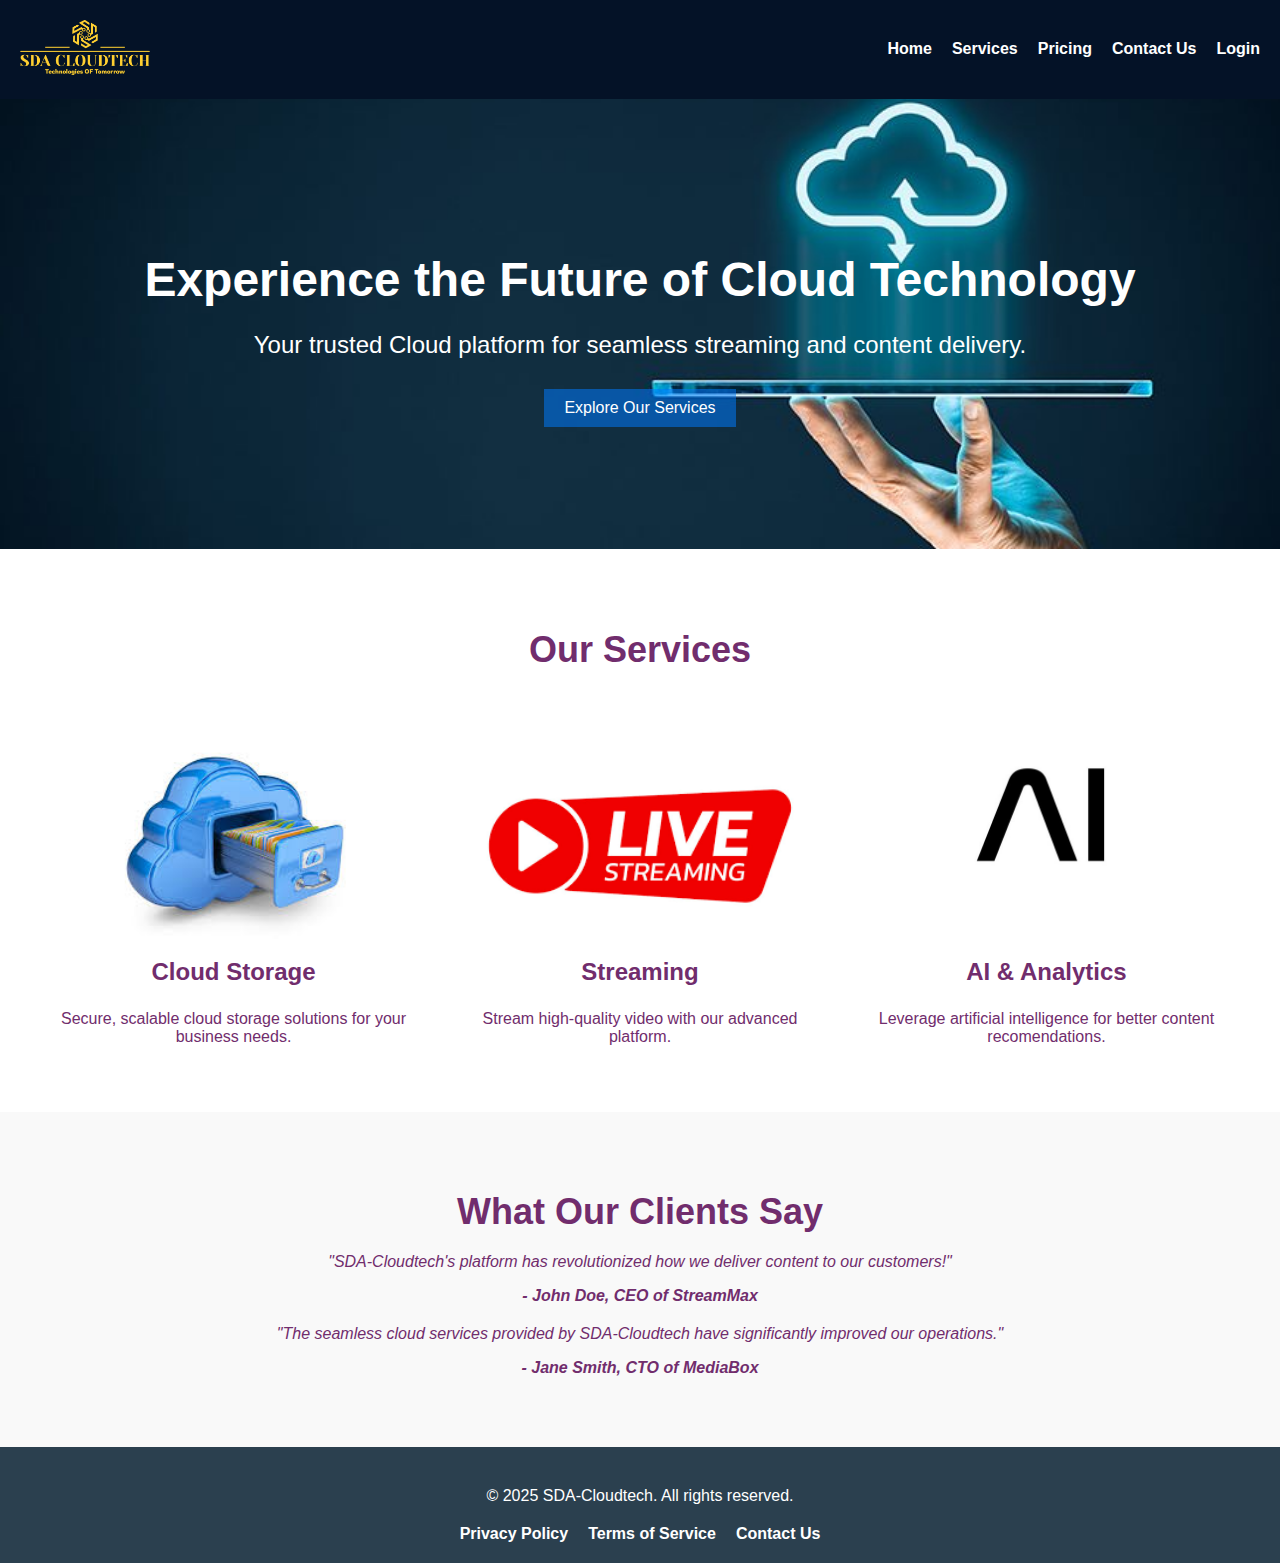
<file: index.html>
<!DOCTYPE html>
<html lang="en">
<head>
  <meta charset="UTF-8">
  <meta name="viewport" content="width=device-width, initial-scale=1.0">
  <meta http-equiv="X-UA-Compatible" content="ie=edge">
  <title>SDA-Cloudtech</title>
  <link rel="stylesheet" href="styles.css">
</head>
<body>

  <!-- Header Section -->
  <header>
    <div class="logo">
      <img src="logo.png" alt="SDA-Cloudtech Logo">
    </div>
    <nav>
      <ul>
        <li><a href="#home">Home</a></li>
        <li><a href="#services">Services</a></li>
        <li><a href="#pricing">Pricing</a></li>
        <li><a href="#contact">Contact Us</a></li>
        <li><a href="login.html">Login</a></li>
      </ul>
    </nav>
  </header>

  <!-- Hero Section -->
  <section id="home" class="hero">
    <div class="hero-content">
      <h1>Experience the Future of Cloud Technology</h1>
      <p>Your trusted Cloud platform for seamless streaming and content delivery.</p>
      <button><a href="#services">Explore Our Services</a></button>
    </div>
  </section>

  <!-- Featured Services Section -->
  <section id="services" class="services">
    <h2>Our Services</h2>
    <div class="service-item">
      <img src="cloud-storage.jpg" alt="Cloud Storage">
      <h3>Cloud Storage</h3>
      <p>Secure, scalable cloud storage solutions for your business needs.</p>
    </div>
    <div class="service-item">
      <img src="streaming.jpg" alt="Streaming">
      <h3>Streaming</h3>
      <p>Stream high-quality video with our advanced platform.</p>
    </div>
    <div class="service-item">
      <img src="ai.jpg" alt="AI Solutions">
      <h3>AI & Analytics</h3>
      <p>Leverage artificial intelligence for better content recomendations.</p>
    </div>
  </section>

  <!-- Client Testimonials Section -->
  <section id="testimonials" class="testimonials">
    <h2>What Our Clients Say</h2>
    <div class="testimonial">
      <p>"SDA-Cloudtech's platform has revolutionized how we deliver content to our customers!"</p>
      <span>- John Doe, CEO of StreamMax</span>
    </div>
    <div class="testimonial">
      <p>"The seamless cloud services provided by SDA-Cloudtech have significantly improved our operations."</p>
      <span>- Jane Smith, CTO of MediaBox</span>
    </div>
  </section>

  <!-- Footer Section -->
  <footer>
    <div class="footer-content">
      <p>&copy; 2025 SDA-Cloudtech. All rights reserved.</p>
      <ul>
        <li><a href="#">Privacy Policy</a></li>
        <li><a href="#">Terms of Service</a></li>
        <li><a href="#">Contact Us</a></li>
      </ul>
    </div>
  </footer>

</body>
</html>
</file>
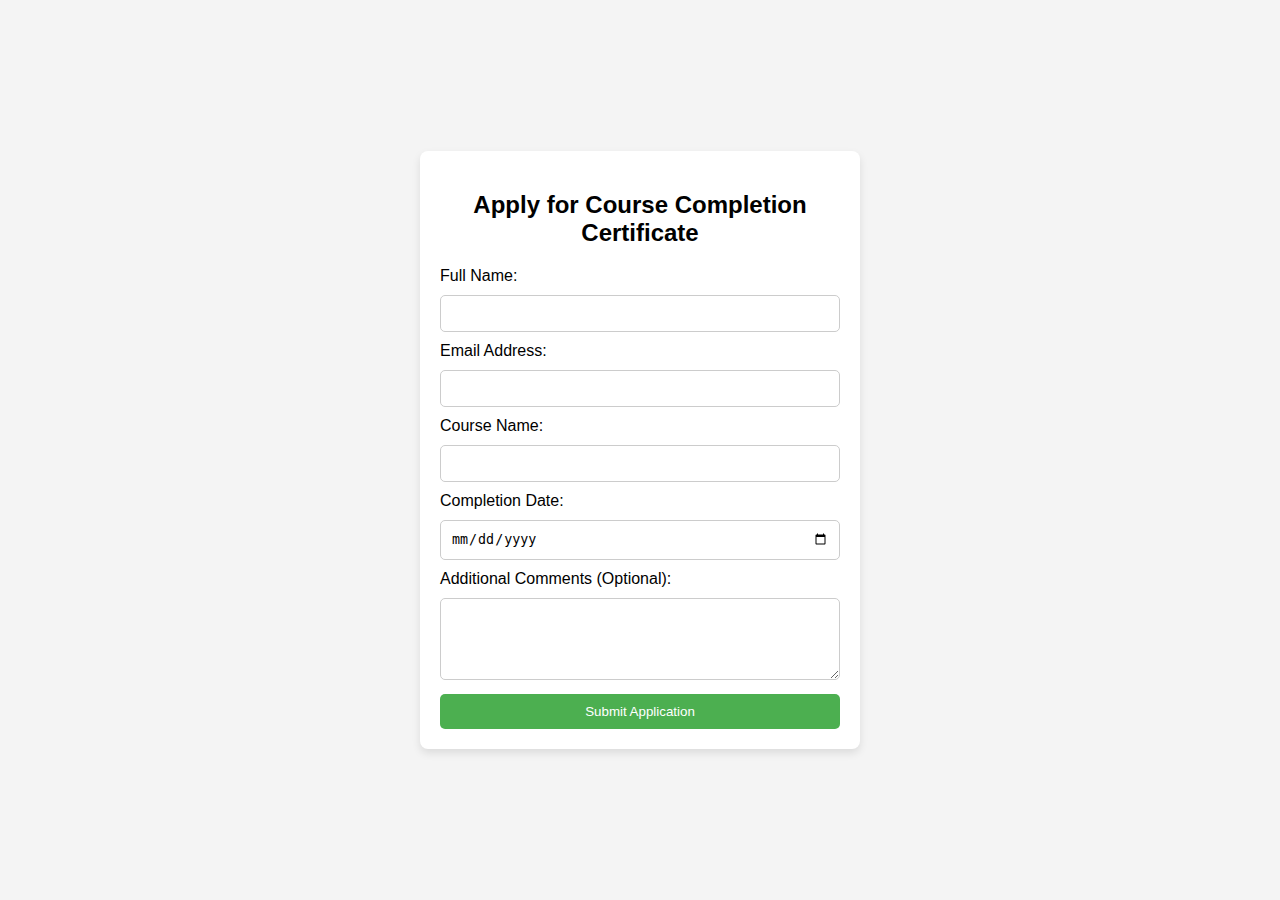
<file: certificate.html>
<!DOCTYPE html>
<html lang="en">
<head>
    <meta charset="UTF-8">
    <meta name="viewport" content="width=device-width, initial-scale=1.0">
    <title>Course Completion Certificate Application</title>
    <style>
        body {
            font-family: Arial, sans-serif;
            margin: 0;
            padding: 0;
            background-color: #f4f4f4;
            display: flex;
            justify-content: center;
            align-items: center;
            height: 100vh;
        }
        .form-container {
            background-color: #fff;
            padding: 20px;
            border-radius: 8px;
            box-shadow: 0 4px 8px rgba(0, 0, 0, 0.1);
            width: 400px;
        }
        h2 {
            text-align: center;
            margin-bottom: 20px;
        }
        input, select, textarea {
            width: 100%;
            padding: 10px;
            margin: 10px 0;
            border: 1px solid #ccc;
            border-radius: 5px;
            box-sizing: border-box;
        }
        button {
            width: 100%;
            padding: 10px;
            background-color: #4CAF50;
            color: white;
            border: none;
            border-radius: 5px;
            cursor: pointer;
        }
        button:hover {
            background-color: #45a049;
        }
    </style>
</head>
<body>

    <div class="form-container">
        <h2>Apply for Course Completion Certificate</h2>
        <form id="courseForm" action="/submit_course_details" method="POST">
            <label for="fullName">Full Name:</label>
            <input type="text" id="fullName" name="fullName" required>

            <label for="email">Email Address:</label>
            <input type="email" id="email" name="email" required>

            <label for="courseName">Course Name:</label>
            <input type="text" id="courseName" name="courseName" required>

            <label for="completionDate">Completion Date:</label>
            <input type="date" id="completionDate" name="completionDate" required>

            <label for="additionalComments">Additional Comments (Optional):</label>
            <textarea id="additionalComments" name="additionalComments" rows="4"></textarea>

            <button type="submit">Submit Application</button>
        </form>
    </div>

</body>
</html>
</file>
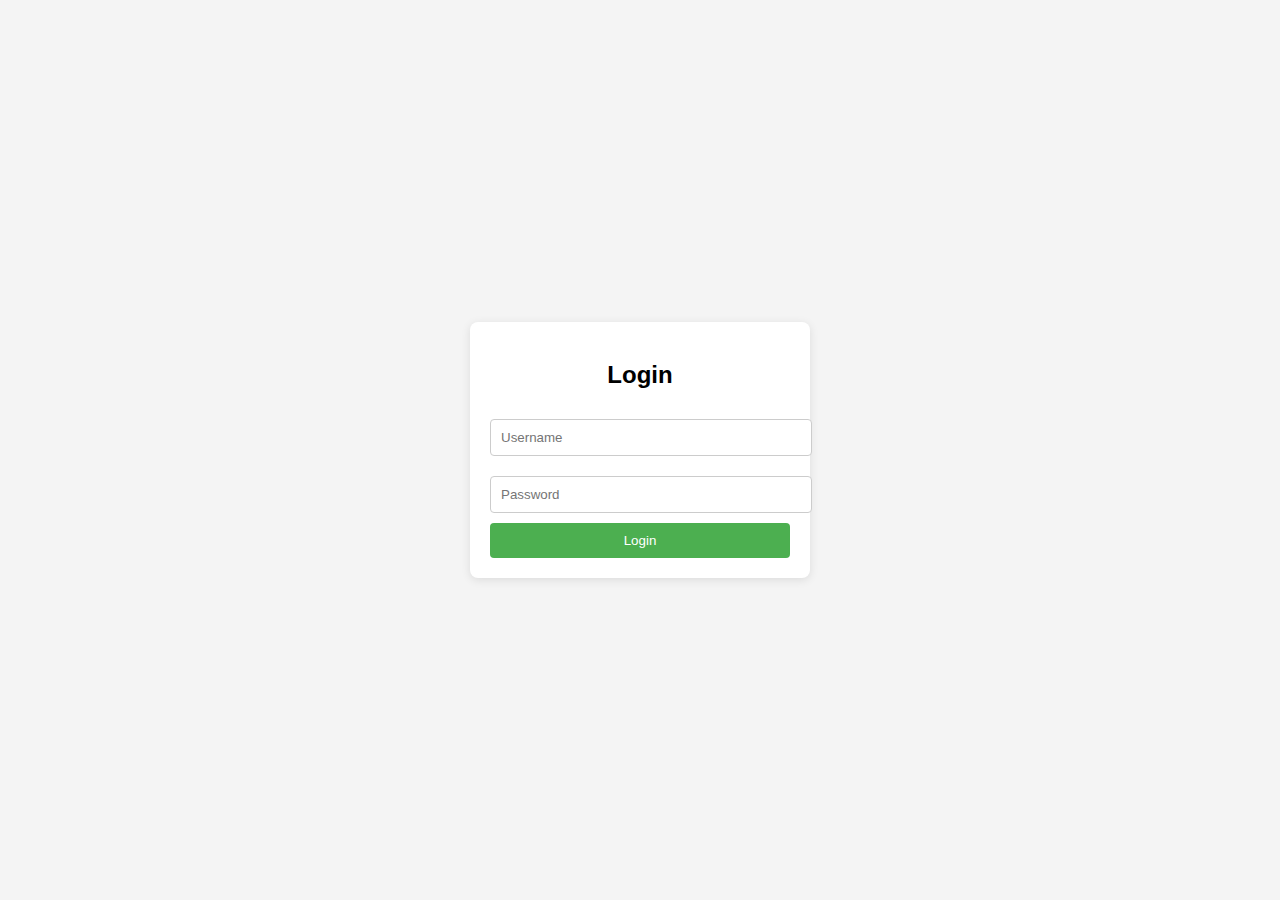
<file: login.html>
<!DOCTYPE html>
<html lang="en">
<head>
    <meta charset="UTF-8">
    <meta name="viewport" content="width=device-width, initial-scale=1.0">
    <title>Login Page</title>
    <style>
        body {
            font-family: Arial, sans-serif;
            background-color: #f4f4f4;
            display: flex;
            justify-content: center;
            align-items: center;
            height: 100vh;
            margin: 0;
        }
        .login-container {
            background-color: #fff;
            padding: 20px;
            border-radius: 8px;
            box-shadow: 0 2px 10px rgba(0, 0, 0, 0.1);
            width: 300px;
            text-align: center;
        }
        .login-container h2 {
            margin-bottom: 20px;
        }
        .input-field {
            width: 100%;
            padding: 10px;
            margin: 10px 0;
            border: 1px solid #ccc;
            border-radius: 4px;
        }
        .submit-btn {
            width: 100%;
            padding: 10px;
            background-color: #4CAF50;
            color: white;
            border: none;
            border-radius: 4px;
            cursor: pointer;
        }
        .submit-btn:hover {
            background-color: #45a049;
        }
    </style>
</head>
<body>
    <div class="login-container">
        <h2>Login</h2>
        <form action="index.html" method="post">
            <input type="text" class="input-field" placeholder="Username" required><br>
            <input type="password" class="input-field" placeholder="Password" required><br>
            <button type="submit" class="submit-btn">Login</button>
        </form>
    </div>
</body>
</html>
</file>
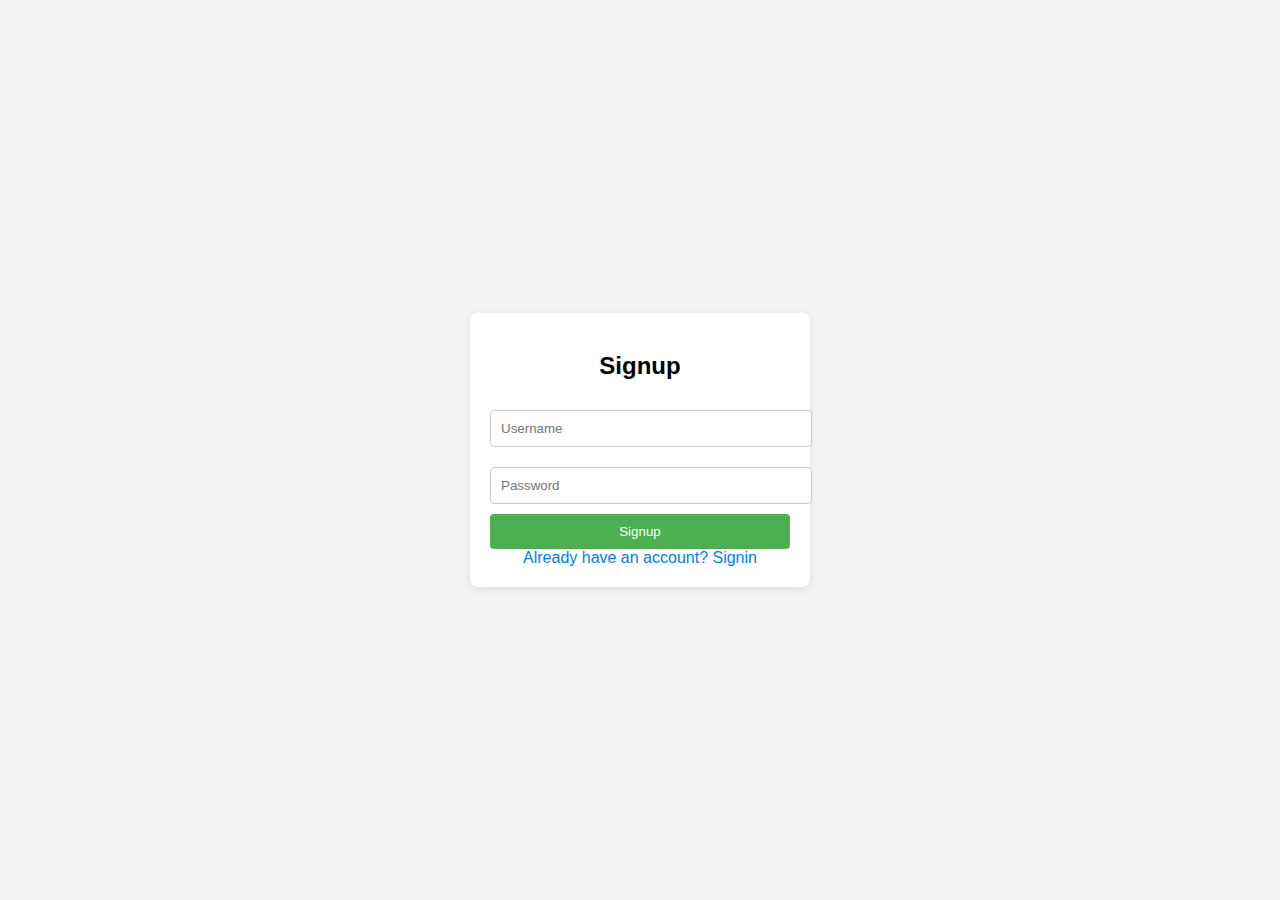
<file: signin.html>
<!DOCTYPE html>
<html lang="en">
<head>
    <meta charset="UTF-8">
    <meta name="viewport" content="width=device-width, initial-scale=1.0">
    <title>Signup and Signin</title>
    <style>
        body {
            font-family: Arial, sans-serif;
            background-color: #f4f4f4;
            display: flex;
            justify-content: center;
            align-items: center;
            height: 100vh;
            margin: 0;
        }
        .form-container {
            background-color: #fff;
            padding: 20px;
            border-radius: 8px;
            box-shadow: 0 2px 10px rgba(0, 0, 0, 0.1);
            width: 300px;
            text-align: center;
        }
        .form-container h2 {
            margin-bottom: 20px;
        }
        .input-field {
            width: 100%;
            padding: 10px;
            margin: 10px 0;
            border: 1px solid #ccc;
            border-radius: 4px;
        }
        .submit-btn {
            width: 100%;
            padding: 10px;
            background-color: #4CAF50;
            color: white;
            border: none;
            border-radius: 4px;
            cursor: pointer;
        }
        .submit-btn:hover {
            background-color: #45a049;
        }
        .toggle-link {
            color: #007bff;
            cursor: pointer;
        }
    </style>
</head>
<body>
    <div class="form-container">
        <h2 id="form-title">Signup</h2>
        <form id="signup-form">
            <input type="text" id="signup-username" class="input-field" placeholder="Username" required><br>
            <input type="password" id="signup-password" class="input-field" placeholder="Password" required><br>
            <button type="submit" class="submit-btn">Signup</button>
        </form>

        <form id="signin-form" style="display:none;">
            <input type="text" id="signin-username" class="input-field" placeholder="Username" required><br>
            <input type="password" id="signin-password" class="input-field" placeholder="Password" required><br>
            <button type="submit" class="submit-btn">Signin</button>
        </form>

        <div id="toggle-link">
            <span id="toggle-text" class="toggle-link">Already have an account? Signin</span>
        </div>
    </div>

    <script>
        const toggleText = document.getElementById("toggle-text");
        const signupForm = document.getElementById("signup-form");
        const signinForm = document.getElementById("signin-form");
        const formTitle = document.getElementById("form-title");

        toggleText.addEventListener("click", function() {
            if (signupForm.style.display === "none") {
                signupForm.style.display = "block";
                signinForm.style.display = "none";
                formTitle.innerText = "Signup";
                toggleText.innerText = "Already have an account? Signin";
            } else {
                signupForm.style.display = "none";
                signinForm.style.display = "block";
                formTitle.innerText = "Signin";
                toggleText.innerText = "Don't have an account? Signup";
            }
        });

        // Handle form submissions
        signupForm.addEventListener("submit", function(e) {
            e.preventDefault();
            const username = document.getElementById("signup-username").value;
            const password = document.getElementById("signup-password").value;

            // Send signup data to backend
            fetch('/signup', {
                method: 'POST',
                headers: {
                    'Content-Type': 'application/json'
                },
                body: JSON.stringify({ username, password })
            })
            .then(response => response.json())
            .then(data => {
                alert(data.message);
                // Reset form after submission
                signupForm.reset();
            });
        });

        signinForm.addEventListener("submit", function(e) {
            e.preventDefault();
            const username = document.getElementById("signin-username").value;
            const password = document.getElementById("signin-password").value;

            // Send signin data to backend
            fetch('/signin', {
                method: 'POST',
                headers: {
                    'Content-Type': 'application/json'
                },
                body: JSON.stringify({ username, password })
            })
            .then(response => response.json())
            .then(data => {
                alert(data.message);
                // Reset form after submission
                signinForm.reset();
            });
        });
    </script>
</body>
</html>
</file>
<file: styles.css>
/* General Styles */
body {
  font-family: Arial, sans-serif;
  margin: 0;
  padding: 0;
  background-color: #c2bf1970;
  color: #712d6d;
}

a {
  text-decoration: none;
  color: inherit;
}

ul {
  list-style: none;
  margin: 0;
  padding: 0;
}

button {
  background-color: #007bff87;
  color: white;
  padding: 10px 20px;
  border: none;
  cursor: pointer;
  font-size: 16px;
}

button:hover {
  background-color: #0056b3;
}

/* Header Styles */
header {
  background-color: #041227;
  color: white;
  padding: 20px;
  display: flex;
  justify-content: space-between;
  align-items: center;
}

header .logo img {
  width: 130px;
}

nav ul {
  display: flex;
  gap: 20px;
}

nav ul li a {
  color: white;
  font-weight: bold;
}

/* Hero Section Styles */
.hero {
  background: url('hero-image.jpg') no-repeat center center/cover;
  height: 450px;
  display: flex;
  justify-content: center;
  align-items: center;
  color: white;
  text-align: center;
}

.hero-content h1 {
  font-size: 48px;
  margin-bottom: 20px;
}

.hero-content p {
  font-size: 24px;
  margin-bottom: 30px;
}

/* Services Section Styles */
.services {
  padding: 50px 20px;
  background-color: #fff;
  text-align: center;
}

.services h2 {
  font-size: 36px;
  margin-bottom: 20px;
}

.service-item {
  display: inline-block;
  width: 30%;
  margin: 0 15px;
  text-align: center;
}

.service-item img {
  width: 100%;
  height: auto;
  border-radius: 10px;
}

.service-item h3 {
  font-size: 24px;
  margin-top: 15px;
}

.service-item p {
  font-size: 16px;
  margin-top: 10px;
}

/* Testimonials Section Styles */
.testimonials {
  background-color: #f9f9f9;
  padding: 50px 20px;
  text-align: center;
}

.testimonials h2 {
  font-size: 36px;
  margin-bottom: 20px;
}

.testimonial {
  margin-bottom: 20px;
  font-style: italic;
}

.testimonial span {
  display: block;
  margin-top: 10px;
  font-weight: bold;
}

/* Footer Styles */
footer {
  background-color: #2b404f;
  color: white;
  padding: 20px;
  text-align: center;
}

footer ul {
  display: flex;
  justify-content: center;
  gap: 20px;
}

footer ul li a {
  color: white;
  font-weight: bold;
}

footer p {
  margin: 20px 0;
}
</file>
